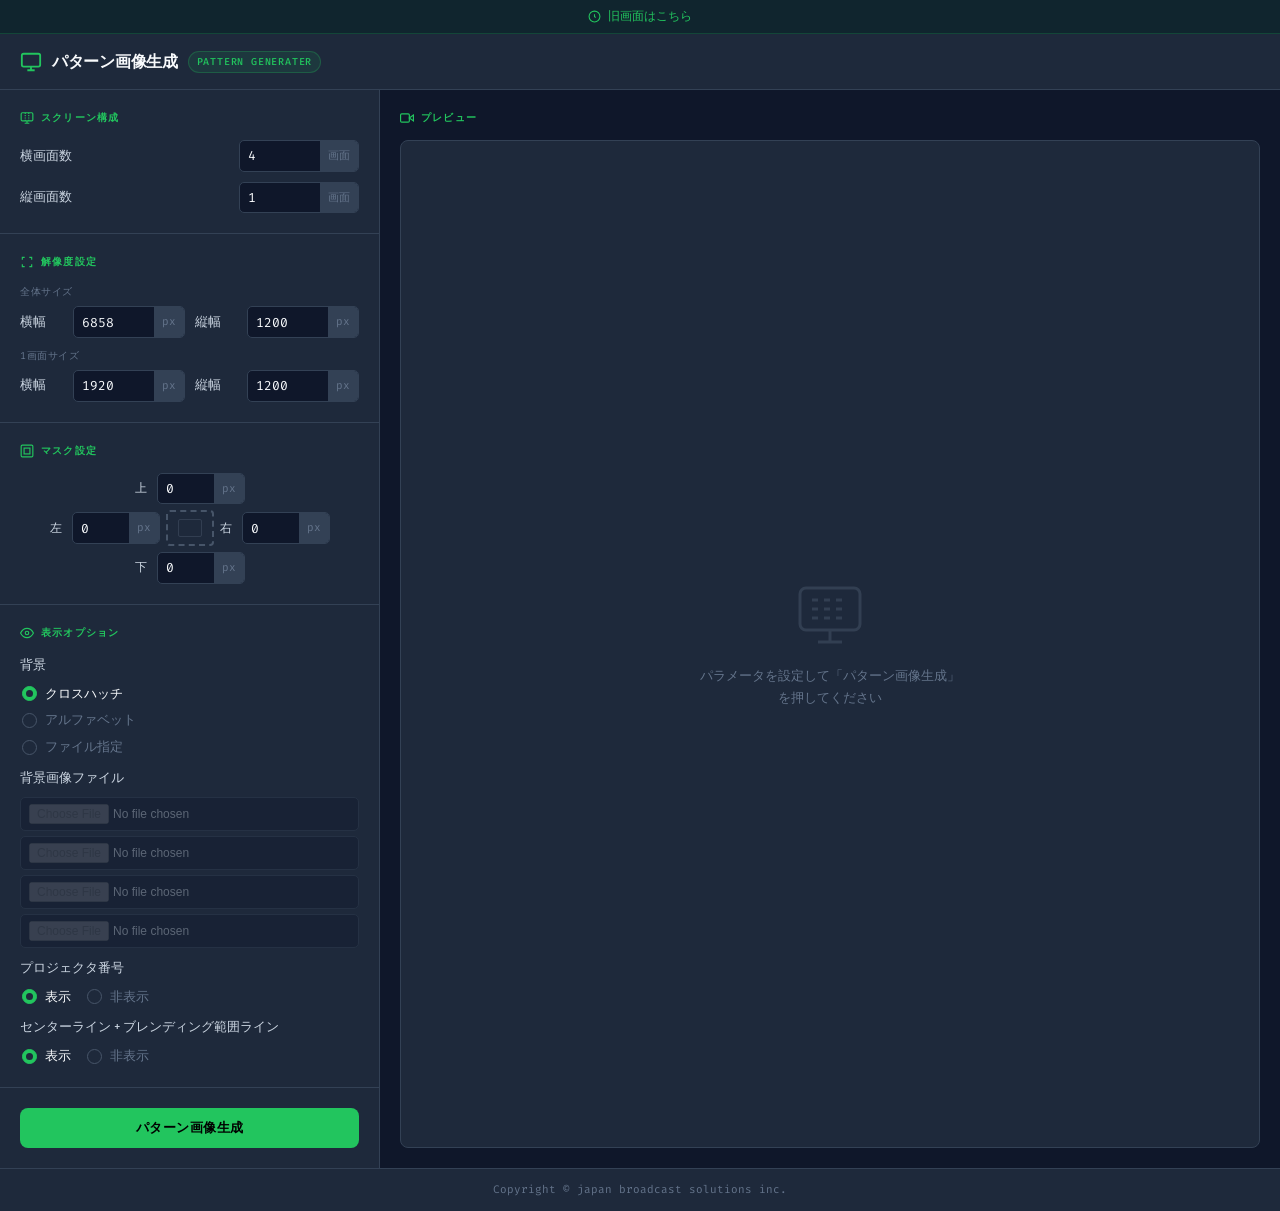
<file: index.html>
<!DOCTYPE html>
<html lang="ja">

<head>
    <meta charset="UTF-8" />
    <meta name="viewport" content="width=device-width, initial-scale=1.0" />
    <title>パターン画像生成</title>
    <meta name="description" content="プロジェクタ調整用パターン画像生成ツール" />
    <link rel="preconnect" href="https://fonts.googleapis.com" />
    <link
        href="https://fonts.googleapis.com/css2?family=Fira+Code:wght@400;500;600;700&family=Fira+Sans:wght@300;400;500;600&display=swap"
        rel="stylesheet" />
    <link rel="icon" href="favicon.ico" />
    <link rel="stylesheet" href="./css/style.css?date=260408" />
    <script src="./js/PatternGenerator.js?date=240912"></script>
</head>

<body>
    <div class="app">

        <!-- 旧バージョンバナー -->
        <div class="legacy-banner">
            <svg viewBox="0 0 24 24" fill="none" stroke="currentColor" stroke-width="2" aria-hidden="true">
                <circle cx="12" cy="12" r="10" />
                <polyline points="12 8 12 12 14 14" />
            </svg>
            <a href="./v1/index.html">旧画面はこちら</a>
        </div>

        <!-- ヘッダー -->
        <header class="header">
            <div class="header-inner">
                <div class="header-brand">
                    <svg class="header-icon" viewBox="0 0 24 24" fill="none" stroke="currentColor" stroke-width="2"
                        aria-hidden="true">
                        <rect x="2" y="3" width="20" height="14" rx="2" />
                        <path d="M8 21h8M12 17v4" />
                    </svg>
                    <h1>パターン画像生成</h1>
                    <span class="header-badge">Pattern Generater</span>
                </div>
            </div>
        </header>

        <!-- メインレイアウト -->
        <div class="main">

            <!-- 設定パネル -->
            <aside class="settings-panel">
                <form id="settings-form">

                    <!-- スクリーン構成 -->
                    <section class="section">
                        <h2 class="section-title">
                            <svg viewBox="0 0 24 24" fill="none" stroke="currentColor" stroke-width="2"
                                aria-hidden="true">
                                <rect x="2" y="3" width="20" height="14" rx="2" />
                                <path d="M8 21h8M12 17v4" />
                                <path d="M9 3v14M15 3v14" stroke-dasharray="2 2" />
                            </svg>
                            スクリーン構成
                        </h2>
                        <div class="field-group">
                            <div class="field-inline">
                                <label for="screen-num-x">横画面数</label>
                                <div class="input-unit">
                                    <input id="screen-num-x" type="number" value="4" min="1" />
                                    <span class="unit">画面</span>
                                </div>
                            </div>
                            <div class="field-inline">
                                <label for="screen-num-y">縦画面数</label>
                                <div class="input-unit">
                                    <input id="screen-num-y" type="number" value="1" min="1" />
                                    <span class="unit">画面</span>
                                </div>
                            </div>
                        </div>
                    </section>

                    <!-- 解像度設定 -->
                    <section class="section">
                        <h2 class="section-title">
                            <svg viewBox="0 0 24 24" fill="none" stroke="currentColor" stroke-width="2"
                                aria-hidden="true">
                                <path d="M4 8V4h4M20 8V4h-4M4 16v4h4M20 16v4h-4" />
                            </svg>
                            解像度設定
                        </h2>
                        <div class="field-group">
                            <div class="field-block">
                                <span class="field-block-label">全体サイズ</span>
                                <div class="field-row">
                                    <div class="field-inline">
                                        <label for="all-width">横幅</label>
                                        <div class="input-unit">
                                            <input id="all-width" type="number" value="6858" min="1" />
                                            <span class="unit">px</span>
                                        </div>
                                    </div>
                                    <div class="field-inline">
                                        <label for="all-height">縦幅</label>
                                        <div class="input-unit">
                                            <input id="all-height" type="number" value="1200" min="1" />
                                            <span class="unit">px</span>
                                        </div>
                                    </div>
                                </div>
                            </div>
                            <div class="field-block">
                                <span class="field-block-label">1画面サイズ</span>
                                <div class="field-row">
                                    <div class="field-inline">
                                        <label for="screen-width">横幅</label>
                                        <div class="input-unit">
                                            <input id="screen-width" type="number" value="1920" min="1" />
                                            <span class="unit">px</span>
                                        </div>
                                    </div>
                                    <div class="field-inline">
                                        <label for="screen-height">縦幅</label>
                                        <div class="input-unit">
                                            <input id="screen-height" type="number" value="1200" min="1" />
                                            <span class="unit">px</span>
                                        </div>
                                    </div>
                                </div>
                            </div>
                        </div>
                    </section>

                    <!-- マスク設定 -->
                    <section class="section">
                        <h2 class="section-title">
                            <svg viewBox="0 0 24 24" fill="none" stroke="currentColor" stroke-width="2"
                                aria-hidden="true">
                                <rect x="2" y="2" width="20" height="20" rx="2" />
                                <rect x="7" y="7" width="10" height="10" />
                            </svg>
                            マスク設定
                        </h2>
                        <div class="mask-grid">
                            <div class="mask-cell mask-top">
                                <div class="field-inline">
                                    <label for="mask-top">上</label>
                                    <div class="input-unit">
                                        <input id="mask-top" type="number" value="0" min="0" />
                                        <span class="unit">px</span>
                                    </div>
                                </div>
                            </div>
                            <div class="mask-cell mask-left">
                                <div class="field-inline">
                                    <label for="mask-left">左</label>
                                    <div class="input-unit">
                                        <input id="mask-left" type="number" value="0" min="0" />
                                        <span class="unit">px</span>
                                    </div>
                                </div>
                            </div>
                            <div class="mask-center-vis" aria-hidden="true">
                                <div class="mask-inner-rect"></div>
                            </div>
                            <div class="mask-cell mask-right">
                                <div class="field-inline">
                                    <label for="mask-right">右</label>
                                    <div class="input-unit">
                                        <input id="mask-right" type="number" value="0" min="0" />
                                        <span class="unit">px</span>
                                    </div>
                                </div>
                            </div>
                            <div class="mask-cell mask-bottom">
                                <div class="field-inline">
                                    <label for="mask-bottom">下</label>
                                    <div class="input-unit">
                                        <input id="mask-bottom" type="number" value="0" min="0" />
                                        <span class="unit">px</span>
                                    </div>
                                </div>
                            </div>
                        </div>
                    </section>

                    <!-- 表示オプション -->
                    <section class="section">
                        <h2 class="section-title">
                            <svg viewBox="0 0 24 24" fill="none" stroke="currentColor" stroke-width="2"
                                aria-hidden="true">
                                <path d="M1 12s4-8 11-8 11 8 11 8-4 8-11 8-11-8-11-8z" />
                                <circle cx="12" cy="12" r="3" />
                            </svg>
                            表示オプション
                        </h2>
                        <div class="field-group">

                            <div class="option-field">
                                <span class="option-label">背景</span>
                                <div class="radio-group">
                                    <label class="radio-item">
                                        <input type="radio" id="radio-1" name="background" checked />
                                        <span class="radio-dot" aria-hidden="true"></span>
                                        クロスハッチ
                                    </label>
                                    <label class="radio-item">
                                        <input type="radio" id="radio-2" name="background" />
                                        <span class="radio-dot" aria-hidden="true"></span>
                                        アルファベット
                                    </label>
                                    <label class="radio-item">
                                        <input type="radio" id="radio-3" name="background" />
                                        <span class="radio-dot" aria-hidden="true"></span>
                                        ファイル指定
                                    </label>
                                </div>
                            </div>

                            <div class="option-field">
                                <span class="option-label">背景画像ファイル</span>
                                <div id="divSelectFile" class="file-select-wrap"></div>
                            </div>

                            <div class="option-field">
                                <span class="option-label">プロジェクタ番号</span>
                                <div class="radio-group radio-group--row">
                                    <label class="radio-item">
                                        <input type="radio" id="vp-radio-1" name="vp" checked />
                                        <span class="radio-dot" aria-hidden="true"></span>
                                        表示
                                    </label>
                                    <label class="radio-item">
                                        <input type="radio" id="vp-radio-2" name="vp" />
                                        <span class="radio-dot" aria-hidden="true"></span>
                                        非表示
                                    </label>
                                </div>
                            </div>

                            <div class="option-field">
                                <span class="option-label">センターライン + ブレンディング範囲ライン</span>
                                <div class="radio-group radio-group--row">
                                    <label class="radio-item">
                                        <input type="radio" id="line-radio-1" name="line" checked />
                                        <span class="radio-dot" aria-hidden="true"></span>
                                        表示
                                    </label>
                                    <label class="radio-item">
                                        <input type="radio" id="line-radio-2" name="line" />
                                        <span class="radio-dot" aria-hidden="true"></span>
                                        非表示
                                    </label>
                                </div>
                            </div>

                        </div>
                    </section>

                    <!-- 生成ボタン -->
                    <div class="generate-wrap">
                        <input id="btn-draw" type="button" value="パターン画像生成" />
                    </div>

                </form>
            </aside>

            <!-- プレビューパネル -->
            <section class="preview-panel" aria-label="プレビュー">
                <div class="preview-toolbar">
                    <h2 class="section-title">
                        <svg viewBox="0 0 24 24" fill="none" stroke="currentColor" stroke-width="2" aria-hidden="true">
                            <polygon points="23 7 16 12 23 17 23 7" />
                            <rect x="1" y="5" width="15" height="14" rx="2" />
                        </svg>
                        プレビュー
                    </h2>
                    <div class="preview-actions">
                        <select id="select" style="display: none">
                            <option id="opt_0">全体</option>
                            <option>プロジェクター1</option>
                        </select>
                        <input id="btn1" type="button" value="ダウンロード" style="display: none" />
                    </div>
                </div>
                <div class="canvas-area">
                    <div class="canvas-placeholder" id="canvas-placeholder">
                        <svg viewBox="0 0 24 24" fill="none" stroke="currentColor" stroke-width="1" aria-hidden="true">
                            <rect x="2" y="3" width="20" height="14" rx="2" />
                            <path d="M8 21h8M12 17v4" />
                            <line x1="6" y1="7" x2="18" y2="7" stroke-dasharray="2 2" />
                            <line x1="6" y1="10" x2="18" y2="10" stroke-dasharray="2 2" />
                            <line x1="6" y1="13" x2="18" y2="13" stroke-dasharray="2 2" />
                        </svg>
                        <p>パラメータを設定して「パターン画像生成」を押してください</p>
                    </div>
                    <canvas id="canvas" class="canvas" width="10" height="10" style="display: none"></canvas>
                    <canvas id="canvas2" class="canvas canvas-preview" width="10" height="10"></canvas>
                </div>
            </section>

        </div><!-- /.main -->

        <!-- フッター -->
        <footer class="footer">
            <p>Copyright &copy; japan broadcast solutions inc.</p>
        </footer>

    </div><!-- /.app -->
</body>

</html>
</file>
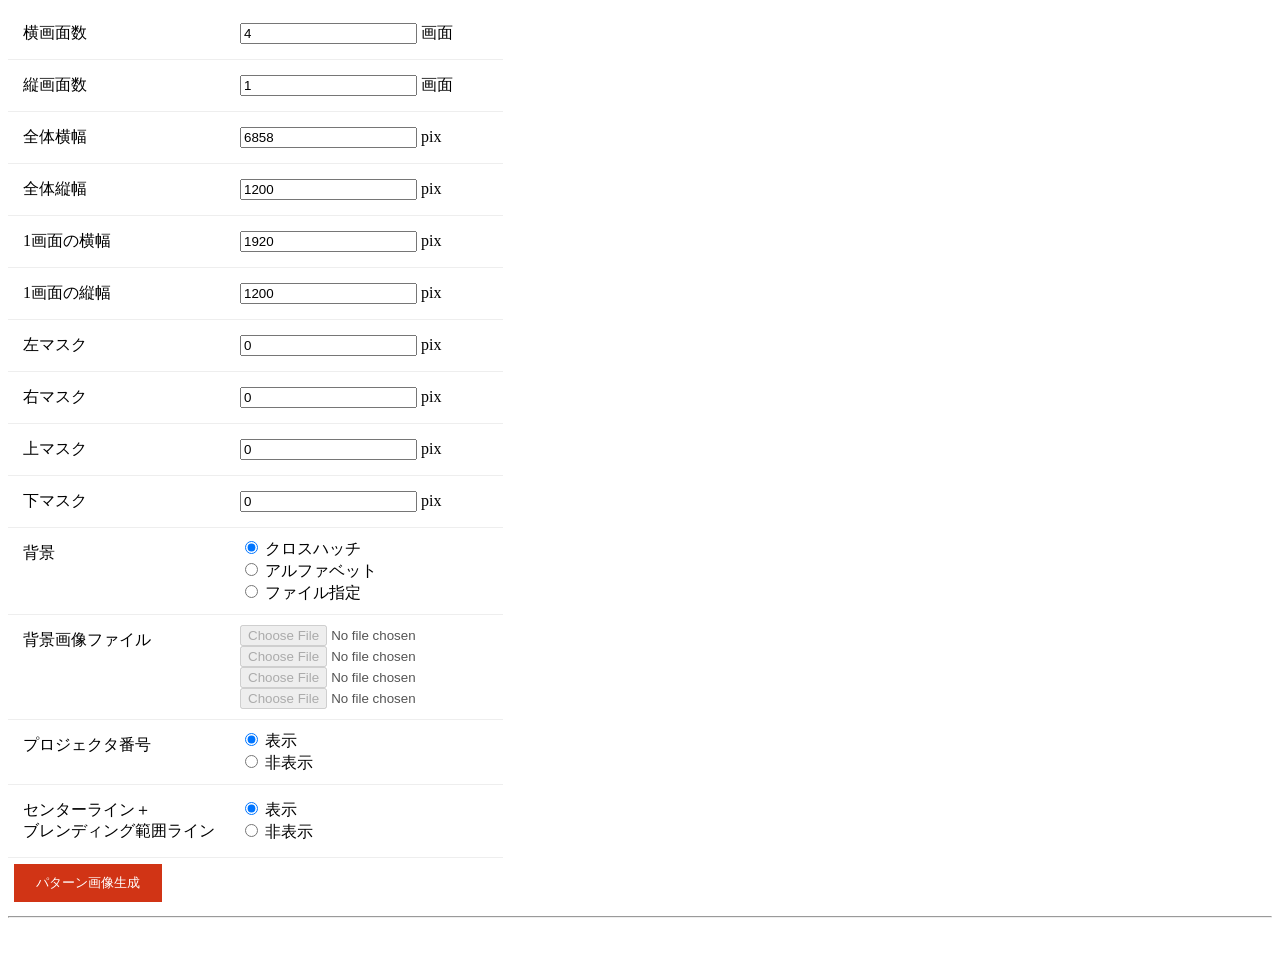
<file: v1/index.html>
<!DOCTYPE html>
<html lang="ja">

<head>
    <meta charset="UTF-8" />
    <meta name="viewport" content="width=device-width, initial-scale=1.0" />
    <title>パターン画像生成サイト</title>
    <meta name="description" content="" />
    <link rel="icon" href="favicon.ico" />
    <link rel="stylesheet" href="../css/style_v1.css?date=240912" />
    <script src="../js/PatternGenerator.js?date=240912"></script>
</head>

<body>
    <form>
        <table>
            <!--ファイルの読み込み　拡張子をPNG, JPEGに設定-->
            <tr>
                <th class="hissu"><label>横画面数</label></th>
                <td>
                    <input id="screen-num-x" type="number" value="4" min="1" /><label> 画面</label>
                </td>
            </tr>
            <tr>
                <th class="hissu"><label>縦画面数</label></th>
                <td>
                    <input id="screen-num-y" type="number" value="1" min="1" /><label> 画面</label>
                </td>
            </tr>
            <tr>
                <th class="hissu"><label>全体横幅</label></th>
                <td>
                    <input id="all-width" type="number" value="6858" min="1" /><label> pix</label>
                </td>
            </tr>
            <tr>
                <th class="hissu"><label>全体縦幅</label></th>
                <td>
                    <input id="all-height" type="number" value="1200" min="1" /><label> pix</label>
                </td>
            </tr>
            <tr>
                <th class="hissu"><label>1画面の横幅</label></th>
                <td>
                    <input id="screen-width" type="number" value="1920" min="1" /><label> pix</label>
                </td>
            </tr>
            <tr>
                <th class="hissu"><label>1画面の縦幅</label></th>
                <td>
                    <input id="screen-height" type="number" value="1200" min="1" /><label> pix</label>
                </td>
            </tr>
            <tr>
                <th class="hissu"><label>左マスク</label></th>
                <td>
                    <input id="mask-left" type="number" value="0" min="0" /><label> pix</label>
                </td>
            </tr>
            <tr>
                <th class="hissu"><label>右マスク</label></th>
                <td>
                    <input id="mask-right" type="number" value="0" min="0" /><label> pix</label>
                </td>
            </tr>
            <tr>
                <th class="hissu"><label>上マスク</label></th>
                <td>
                    <input id="mask-top" type="number" value="0" min="0" /><label> pix</label>
                </td>
            </tr>
            <tr>
                <th class="hissu"><label>下マスク</label></th>
                <td>
                    <input id="mask-bottom" type="number" value="0" min="0" /><label> pix</label>
                </td>
            </tr>
            <tr>
                <th class="ninni"><label>背景</label></th>
                <td>
                    <div>
                        <input type="radio" id="radio-1" name="background" checked />
                        <label for="radio-1">クロスハッチ</label>
                        <br />
                        <input type="radio" id="radio-2" name="background" />
                        <label for="radio-2">アルファベット</label>
                        <br />
                        <input type="radio" id="radio-3" name="background" />
                        <label for="radio-3">ファイル指定</label>
                    </div>
                </td>
            </tr>
            <tr>
                <th class="ninni"><label>背景画像ファイル</label></th>
                <td>
                    <div id="divSelectFile"></div>
                </td>
            </tr>
            <tr>
                <th class="ninni"><label>プロジェクタ番号</label></th>
                <td>
                    <div>
                        <input type="radio" id="vp-radio-1" name="vp" checked />
                        <label for="vp-radio-1">表示</label>
                        <br />
                        <input type="radio" id="vp-radio-2" name="vp" />
                        <label for="vp-radio-2">非表示</label>
                    </div>
                </td>
            </tr>
            <tr></tr>
            <th class="ninni"><label>センターライン＋<br>ブレンディング範囲ライン</label></th>
            <td>
                <div>
                    <input type="radio" id="line-radio-1" name="line" checked />
                    <label for="line-radio-1">表示</label>
                    <br />
                    <input type="radio" id="line-radio-2" name="line" />
                    <label for="line-radio-2">非表示</label>
                </div>
            </td>
            </tr>
        </table>
        <input id="btn-draw" type="button" value="パターン画像生成" />
    </form>
    <hr />
    <select id="select" style="display: none">
        <option id="opt_0">全体</option>
        <option>プロジェクター1</option>
    </select>
    <input id="btn1" class="" type="button" value="ダウンロード" style="display: none" />
    <br />
    <div>
        <canvas id="canvas" class="canvas" width="10" height="10" style="display: none">
        </canvas>
        <canvas id="canvas2" class="canvas" width="10" height="10">
        </canvas>
    </div>
</body>

</html>
</file>
<file: css/style.css>
/* === Reset & Custom Properties === */
*,
*::before,
*::after {
    box-sizing: border-box;
    margin: 0;
    padding: 0;
}

:root {
    --bg: #0F172A;
    --panel: #1E293B;
    --panel-hover: #243047;
    --border: #334155;
    --border-light: #475569;
    --accent: #22C55E;
    --accent-dark: #16A34A;
    --text: #F8FAFC;
    --text-sub: #CBD5E1;
    --text-muted: #64748B;
    --input-bg: #0F172A;
    --radius: 8px;
    --radius-sm: 5px;
    --sidebar-w: 380px;
    --header-h: 56px;
    --transition: 150ms ease;
}

html,
body {
    height: 100%;
    background: var(--bg);
    color: var(--text);
    font-family: 'Fira Sans', system-ui, -apple-system, sans-serif;
    font-size: 14px;
    line-height: 1.6;
    -webkit-font-smoothing: antialiased;
}

/* ============================================================
   Legacy Banner
   ============================================================ */
.legacy-banner {
    display: flex;
    align-items: center;
    justify-content: center;
    gap: 7px;
    background: rgba(34, 197, 94, 0.08);
    border-bottom: 1px solid rgba(34, 197, 94, 0.2);
    padding: 7px 16px;
    font-size: 12px;
    color: var(--text-muted);
}

.legacy-banner svg {
    width: 13px;
    height: 13px;
    color: var(--accent);
    flex-shrink: 0;
}

.legacy-banner a {
    color: var(--accent);
    text-decoration: none;
    font-family: 'Fira Code', monospace;
    font-size: 12px;
    transition: color var(--transition);
}

.legacy-banner a:hover {
    color: #fff;
    text-decoration: underline;
}

/* ============================================================
   App Shell
   ============================================================ */
.app {
    display: flex;
    flex-direction: column;
    min-height: 100vh;
}

/* ============================================================
   Header
   ============================================================ */
.header {
    height: var(--header-h);
    background: var(--panel);
    border-bottom: 1px solid var(--border);
    display: flex;
    align-items: center;
    padding: 0 20px;
    position: sticky;
    top: 0;
    z-index: 50;
    flex-shrink: 0;
}

.header-inner {
    width: 100%;
}

.header-brand {
    display: flex;
    align-items: center;
    gap: 10px;
}

.header-icon {
    width: 22px;
    height: 22px;
    color: var(--accent);
    flex-shrink: 0;
}

h1 {
    font-family: 'Fira Code', monospace;
    font-size: 16px;
    font-weight: 600;
    color: var(--text);
    letter-spacing: -0.3px;
}

.header-badge {
    background: rgba(34, 197, 94, 0.1);
    border: 1px solid rgba(34, 197, 94, 0.25);
    color: var(--accent);
    font-family: 'Fira Code', monospace;
    font-size: 10px;
    font-weight: 500;
    padding: 2px 8px;
    border-radius: 100px;
    letter-spacing: 0.8px;
    text-transform: uppercase;
}

/* ============================================================
   Footer
   ============================================================ */
.footer {
    background: var(--panel);
    border-top: 1px solid var(--border);
    padding: 12px 20px;
    text-align: center;
    flex-shrink: 0;
}

.footer p {
    font-family: 'Fira Code', monospace;
    font-size: 11px;
    color: var(--text-muted);
    margin: 0;
}

/* ============================================================
   Main Layout
   ============================================================ */
.main {
    display: flex;
    flex: 1;
    overflow: hidden;
}

/* ============================================================
   Settings Panel (Sidebar)
   ============================================================ */
.settings-panel {
    width: var(--sidebar-w);
    min-width: var(--sidebar-w);
    background: var(--panel);
    border-right: 1px solid var(--border);
    overflow-y: auto;
    display: flex;
    flex-direction: column;
}

.settings-panel::-webkit-scrollbar {
    width: 4px;
}

.settings-panel::-webkit-scrollbar-track {
    background: transparent;
}

.settings-panel::-webkit-scrollbar-thumb {
    background: var(--border);
    border-radius: 2px;
}

/* ============================================================
   Sections
   ============================================================ */
.section {
    padding: 20px;
    border-bottom: 1px solid var(--border);
}

.section-title {
    display: flex;
    align-items: center;
    gap: 7px;
    font-family: 'Fira Code', monospace;
    font-size: 10px;
    font-weight: 600;
    color: var(--accent);
    text-transform: uppercase;
    letter-spacing: 1.2px;
    margin-bottom: 14px;
}

.section-title svg {
    width: 14px;
    height: 14px;
    flex-shrink: 0;
}

/* ============================================================
   Form Fields
   ============================================================ */
.field-group {
    display: flex;
    flex-direction: column;
    gap: 10px;
}

.field-inline {
    display: flex;
    align-items: center;
    justify-content: space-between;
    gap: 10px;
}

.field-inline>label {
    font-size: 13px;
    color: var(--text-sub);
    flex-shrink: 0;
    min-width: 42px;
}

/* Grouped block with sub-label */
.field-block {
    display: flex;
    flex-direction: column;
    gap: 6px;
}

.field-block-label {
    font-family: 'Fira Code', monospace;
    font-size: 10px;
    color: var(--text-muted);
    text-transform: uppercase;
    letter-spacing: 0.5px;
}

.field-row {
    display: flex;
    gap: 10px;
}

.field-row .field-inline {
    flex: 1;
}

/* ============================================================
   Number Input + Unit
   ============================================================ */
.input-unit {
    display: flex;
    align-items: stretch;
    border: 1px solid var(--border);
    border-radius: var(--radius-sm);
    overflow: hidden;
    transition: border-color var(--transition);
    background: var(--input-bg);
}

.input-unit:focus-within {
    border-color: var(--accent);
    box-shadow: 0 0 0 2px rgba(34, 197, 94, 0.12);
}

.input-unit input[type="number"] {
    background: transparent;
    border: none;
    outline: none;
    color: var(--text);
    font-family: 'Fira Code', monospace;
    font-size: 13px;
    padding: 6px 8px;
    width: 80px;
    -moz-appearance: textfield;
}

.input-unit input[type="number"]::-webkit-outer-spin-button,
.input-unit input[type="number"]::-webkit-inner-spin-button {
    -webkit-appearance: none;
    margin: 0;
}

.unit {
    background: var(--border);
    color: var(--text-muted);
    font-family: 'Fira Code', monospace;
    font-size: 11px;
    padding: 6px 8px;
    white-space: nowrap;
    user-select: none;
    display: flex;
    align-items: center;
}

/* ============================================================
   Mask Grid Layout
   ============================================================ */
.mask-grid {
    display: grid;
    grid-template-columns: 1fr auto 1fr;
    grid-template-rows: auto auto auto;
    gap: 6px;
    align-items: center;
}

.mask-top {
    grid-row: 1;
    grid-column: 1 / -1;
    display: flex;
    justify-content: center;
}

.mask-bottom {
    grid-row: 3;
    grid-column: 1 / -1;
    display: flex;
    justify-content: center;
}

.mask-left {
    grid-row: 2;
    grid-column: 1;
    display: flex;
    justify-content: flex-end;
}

.mask-right {
    grid-row: 2;
    grid-column: 3;
    display: flex;
    justify-content: flex-start;
}

.mask-center-vis {
    grid-row: 2;
    grid-column: 2;
    width: 48px;
    height: 36px;
    border: 2px dashed var(--border-light);
    border-radius: 4px;
    display: flex;
    align-items: center;
    justify-content: center;
}

/* マスクグリッド内のラベルとインプットをコンパクトに */
.mask-grid .field-inline>label {
    min-width: unset;
    font-size: 12px;
}

.mask-grid .input-unit input[type="number"] {
    width: 56px;
}

.mask-inner-rect {
    width: 24px;
    height: 18px;
    border: 1px solid var(--border-light);
    border-radius: 2px;
    opacity: 0.5;
}

/* ============================================================
   Radio Buttons
   ============================================================ */
.option-field {
    display: flex;
    flex-direction: column;
    gap: 8px;
}

.option-label {
    font-size: 13px;
    color: var(--text-sub);
}

.radio-group {
    display: flex;
    flex-direction: column;
    gap: 6px;
    padding-left: 2px;
}

.radio-group--row {
    flex-direction: row;
    gap: 16px;
}

.radio-item {
    display: flex;
    align-items: center;
    gap: 8px;
    cursor: pointer;
    color: var(--text-muted);
    font-size: 13px;
    transition: color var(--transition);
    user-select: none;
}

.radio-item:hover {
    color: var(--text-sub);
}

.radio-item input[type="radio"] {
    position: absolute;
    opacity: 0;
    width: 0;
    height: 0;
}

.radio-dot {
    width: 15px;
    height: 15px;
    border: 1.5px solid var(--border-light);
    border-radius: 50%;
    flex-shrink: 0;
    position: relative;
    transition: border-color var(--transition);
}

.radio-item input[type="radio"]:checked+.radio-dot {
    border-color: var(--accent);
    background: var(--accent);
}

.radio-item input[type="radio"]:checked+.radio-dot::after {
    content: '';
    position: absolute;
    inset: 3px;
    background: var(--panel);
    border-radius: 50%;
}

.radio-item:has(input[type="radio"]:checked) {
    color: var(--text);
}

.radio-item input[type="radio"]:focus-visible+.radio-dot {
    outline: 2px solid var(--accent);
    outline-offset: 2px;
}

/* ============================================================
   File Select
   ============================================================ */
.file-select-wrap {
    display: flex;
    flex-direction: column;
    gap: 5px;
}

.file-select-wrap input[type="file"] {
    background: var(--input-bg);
    border: 1px solid var(--border);
    border-radius: var(--radius-sm);
    color: var(--text-sub);
    font-size: 12px;
    padding: 6px 8px;
    width: 100%;
    cursor: pointer;
    transition: border-color var(--transition);
}

.file-select-wrap input[type="file"]:not(:disabled):hover {
    border-color: var(--border-light);
}

.file-select-wrap input[type="file"]:focus {
    outline: none;
    border-color: var(--accent);
}

.file-select-wrap input[type="file"]:disabled {
    opacity: 0.35;
    cursor: not-allowed;
}

/* ============================================================
   Generate Button
   ============================================================ */
.generate-wrap {
    padding: 20px;
}

#btn-draw {
    display: block;
    width: 100%;
    padding: 11px 20px;
    background: var(--accent);
    color: #000;
    border: none;
    border-radius: var(--radius);
    font-family: 'Fira Code', monospace;
    font-size: 13px;
    font-weight: 700;
    letter-spacing: 0.5px;
    cursor: pointer;
    transition: background var(--transition), transform var(--transition);
}

#btn-draw:hover {
    background: var(--accent-dark);
}

#btn-draw:active {
    transform: scale(0.99);
}

#btn-draw:focus-visible {
    outline: 2px solid var(--accent);
    outline-offset: 2px;
}

/* ============================================================
   Preview Panel
   ============================================================ */
.preview-panel {
    flex: 1;
    display: flex;
    flex-direction: column;
    overflow: auto;
    padding: 20px;
    gap: 14px;
    min-width: 0;
    background: var(--bg);
}

.preview-toolbar {
    display: flex;
    align-items: center;
    justify-content: space-between;
    gap: 12px;
    flex-shrink: 0;
}

.preview-toolbar .section-title {
    margin-bottom: 0;
}

.preview-actions {
    display: flex;
    align-items: center;
    gap: 8px;
}

/* Select */
#select {
    background: var(--panel);
    border: 1px solid var(--border);
    border-radius: var(--radius-sm);
    color: var(--text);
    font-family: 'Fira Code', monospace;
    font-size: 12px;
    padding: 7px 10px;
    cursor: pointer;
    outline: none;
    transition: border-color var(--transition);
    min-width: 150px;
}

#select:hover,
#select:focus {
    border-color: var(--border-light);
}

/* Download Button */
#btn1 {
    background: transparent;
    border: 1px solid var(--accent);
    border-radius: var(--radius-sm);
    color: var(--accent);
    font-family: 'Fira Code', monospace;
    font-size: 12px;
    font-weight: 600;
    padding: 7px 14px;
    cursor: pointer;
    transition: background var(--transition), color var(--transition);
    white-space: nowrap;
    width: auto;
}

#btn1:hover {
    background: var(--accent);
    color: #000;
}

#btn1:focus-visible {
    outline: 2px solid var(--accent);
    outline-offset: 2px;
}

/* ============================================================
   Canvas Area
   ============================================================ */
.canvas-area {
    flex: 1;
    position: relative;
    background: var(--panel);
    border: 1px solid var(--border);
    border-radius: var(--radius);
    overflow: auto;
    min-height: 320px;
    display: flex;
    align-items: flex-start;
    justify-content: flex-start;
}

.canvas-placeholder {
    display: flex;
    flex-direction: column;
    align-items: center;
    justify-content: center;
    gap: 14px;
    position: absolute;
    inset: 0;
    pointer-events: none;
    z-index: 1;
}

.canvas-placeholder svg {
    width: 72px;
    height: 72px;
    color: var(--border-light);
    opacity: 0.5;
}

.canvas-placeholder p {
    font-size: 13px;
    color: var(--text-muted);
    text-align: center;
    max-width: 260px;
    line-height: 1.7;
}

.canvas {
    display: block;
    padding: 20px;
}

/* canvas2 starts hidden; JS shows it via SetStyleDisplay("canvas2", "block") */
canvas#canvas2 {
    display: none;
    position: relative;
    z-index: 2;
    /* covers placeholder when shown */
    max-width: 100%;
    height: auto;
}

/* ============================================================
   Responsive
   ============================================================ */
@media (max-width: 860px) {
    .main {
        flex-direction: column;
        overflow: visible;
    }

    .settings-panel {
        width: 100%;
        min-width: 0;
        border-right: none;
        border-bottom: 1px solid var(--border);
        overflow: visible;
    }

    .preview-panel {
        padding: 16px;
    }

    .canvas-area {
        min-height: 240px;
    }
}

@media (max-width: 480px) {
    .field-row {
        flex-direction: column;
    }

    .mask-grid {
        grid-template-columns: 1fr 40px 1fr;
    }
}

/* ============================================================
   Reduced Motion
   ============================================================ */
@media (prefers-reduced-motion: reduce) {

    *,
    *::before,
    *::after {
        transition-duration: 0.01ms !important;
    }
}
</file>
<file: css/style_v1.css>
/*https://csshtml.work/input-sidebyside/*/
form table {
    border-spacing: 0;
}
form td {
    padding: 10px;
    border-bottom: 1px solid #eee;
}
form th {
    padding: 15px;
    border-bottom: 1px solid #eee;
    text-align: left;
    font-weight: normal;
    vertical-align: top;
    /*width: 8em;*/
}
.hissu,
.ninni {
    /*padding-right: 4em;*/
    position: relative;
}
/*
.hissu::after,.ninni::after{
    content: "必須";
    display: inline-block;
    position: absolute;
    right: 10px;
    top: 15px;
    border: 1px solid #CCC;
    padding: 0 5px;
    font-size: 85%;
    background: #d40000;
    color: #FFF;
}

.ninni::after{
    content: "任意";
    background: #d2e5ff;
    color: #333;
}
    */
form input[type="text"],
form textarea {
    background: #f2f2f2;
    border: 1px solid #999;
    margin: 0 5px;
    width: 300px;
    padding: 5px;
    box-sizing: border-box;
}
.attention {
    display: inline-block;
}
.smallinput {
    width: 100px !important;
}
.buttonwrap {
    text-align: center;
    padding: 20px 0;
}
input[type="button"],
input[type="submit"] {
    display: inline-block;
    background: #d13415;
    padding: 10px;
    text-align: center;
    color: #fff;
    margin: 5px;
    border: 1px solid;
    cursor: pointer;
    width: 150px;
}

@media (max-width: 500px) {
    form table,
    form tr,
    form th,
    form td {
        display: block;
    }
    form th {
        width: auto;
        border-bottom: none;
        padding: 13px 10px 0 5em;
    }
    .hissu::after,
    .ninni::after {
        right: auto;
        left: 15px;
    }
    form input[type="text"],
    form textarea {
        width: calc(100% - 10px);
    }
}
</file>
